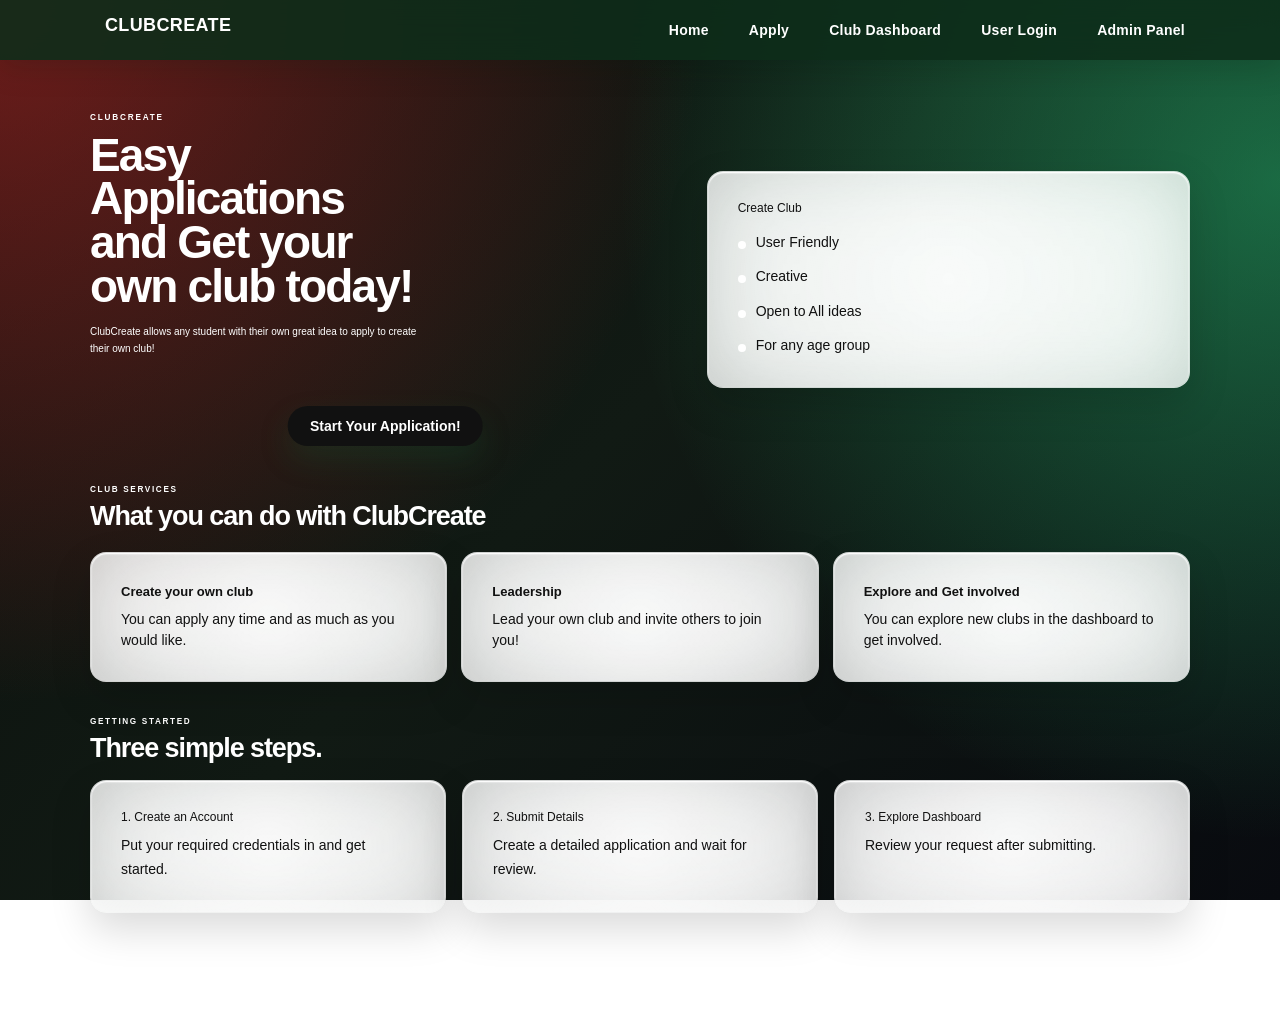
<file: index.html>
<!doctype html>
<html lang="en">
<head>
    <meta charset="utf-8">
    <meta name="viewport" content="width=device-width, initial-scale=1">
    <title>ClubCreate | Welcome</title>
    <link rel="manifest" href="manifest.json">
    <meta name="theme-color" content="#111111">
    <link rel="apple-touch-icon" href="icons/icon-192.png">
    <link rel="stylesheet" href="https://maxcdn.bootstrapcdn.com/bootstrap/3.4.0/css/bootstrap.min.css">
    <script src="https://ajax.googleapis.com/ajax/libs/jquery/3.4.1/jquery.min.js"></script>
    <script src="https://maxcdn.bootstrapcdn.com/bootstrap/3.4.0/js/bootstrap.min.js"></script>
    <link rel="stylesheet" href="https://cdnjs.cloudflare.com/ajax/libs/font-awesome/4.7.0/css/font-awesome.min.css">
    <link rel="stylesheet" href="style.css?v=6">
</head>
<body class="page-shell">
<nav class="navbar navbar-inverse navbar-fixed-top site-nav">
    <div class="page-container">
        <div class="navbar-header">
            <button type="button" class="navbar-toggle" data-toggle="collapse" data-target="#mynavbar">
                <span class="icon-bar"></span>
                <span class="icon-bar"></span>
                <span class="icon-bar"></span>
            </button>
            <a class="navbar-brand" href="index.html">ClubCreate</a>
        </div>
        <div class="collapse navbar-collapse" id="mynavbar">
            <ul class="nav navbar-nav navbar-right">
                <li><a href="index.html">Home</a></li>
                <li><a href="application.html">Apply</a></li>
                <li><a href="dashboard.html">Club Dashboard</a></li>
                <li><a href="userlogin.html">User Login</a></li>
                <li><a href="login.html">Admin Panel</a></li>
            </ul>
        </div>
    </div>
</nav>

<main class="page-container">
    <section class="hero">
        <div>
            <p class="hero-eyebrow">ClubCreate</p>
            <h1>Easy Applications and Get your own club today!</h1>
            <p class="lead-copy">ClubCreate allows any student with their own great idea to apply to create their own club!</p>
            <div class="hero-actions">
                <a class="btn btn-accent" href="application.html">Start Your Application!</a>
            </div>
        </div>

        <div class="summary-card">
            <h3>Create Club</h3>
            <ul class="story-list">
                <li>User Friendly</li>
                <li>Creative</li>
                <li>Open to All ideas</li>
                <li>For any age group</li>
            </ul>
        </div>
    </section>

    <section class="section" id="about">
        <div class="section-heading">
            <p class="section-kicker">Club Services</p>
            <h2 class="section-title">What you can do with ClubCreate</h2>
        </div>
        <div class="metric-strip">
            <div class="metric-card">
                <strong>Create your own club</strong>
                <span>You can apply any time and as much as you would like.</span>
            </div>
            <div class="metric-card">
                <strong>Leadership</strong>
                <span>Lead your own club and invite others to join you!</span>
            </div>
            <div class="metric-card">
                <strong>Explore and Get involved</strong>
                <span>You can explore new clubs in the dashboard to get involved.</span>
            </div>
        </div>
    </section>

    <section class="section">
        <div class="section-heading">
            <p class="section-kicker">Getting Started</p>
            <h2 class="section-title">Three simple steps.</h2>
        </div>
        <div class="contact-grid">
            <div class="contact-card">
                <h3>1. Create an Account</h3>
                <p>Put your required credentials in and get started.</p>
            </div>
            <div class="contact-card">
                <h3>2. Submit Details</h3>
                <p>Create a detailed application and wait for review.</p>
            </div>
            <div class="contact-card">
                <h3>3. Explore Dashboard</h3>
                <p>Review your request after submitting.</p>
            </div>
        </div>
    </section>
    
    <div class="footer-band">
        <strong>ClubCreate |</strong> KANJ NextGen
    </div>
</main>

<script>
    if ("serviceWorker" in navigator) {
        navigator.serviceWorker
            .register("service-worker.js", { updateViaCache: "none" })
            .then(registration => registration.update())
            .catch(() => {});
    }
</script>
</body>
</html>
</file>
<file: style.css>
:root {
    --bg-start: #0a0f0c !important;
    --bg-mid: #111a14 !important;
    --bg-end: #090b10 !important;
    --text: #ffffff !important;
    --primary: #ffffff !important;
}

* {
    box-sizing: border-box;
}

html {
    scroll-behavior: smooth;
}

body, body.page-shell {
    margin: 0;
    min-height: 100vh;
    color: #ffffff;
    font-family: "Segoe UI", "Trebuchet MS", sans-serif;
    background:
            radial-gradient(circle at top left, rgba(235, 45, 45, 0.45), transparent 45%),
            radial-gradient(circle at right 20%, rgba(45, 235, 140, 0.4), transparent 45%),
            linear-gradient(135deg, #0a0f0c 0%, #111a14 48%, #090b10 100%) !important;
    background-attachment: fixed !important;
}

.summary-card, .metric-card, .contact-card, .glass, form, .form-card, .form-grid {
    position: relative;
    z-index: 1;
    overflow: hidden;
    border-radius: 16px !important;
    background: rgba(255, 255, 255, 0.65) !important;
    border: 1px solid rgba(255, 255, 255, 0.45) !important;
    box-shadow: 0 16px 40px rgba(0, 0, 0, 0.15),
    inset 0 1px 2px rgba(255, 255, 255, 0.9) !important;
    padding: 30px !important;
    color: #111111 !important;
    -webkit-backdrop-filter: blur(40px) brightness(140%) saturate(120%) !important;
    backdrop-filter: blur(40px) brightness(140%) saturate(120%) !important;
}

.summary-card::before, .metric-card::before, .contact-card::before, .glass::before, form::before, .form-card::before, .form-grid::before {
    content: "";
    position: absolute;
    inset: 0;
    z-index: -1;
    border-radius: inherit;
    background: rgba(255, 255, 255, 0.2) !important;
    -webkit-backdrop-filter: blur(40px) brightness(140%) saturate(120%) !important;
    backdrop-filter: blur(40px) brightness(140%) saturate(120%) !important;
    box-shadow: inset 0 1px 1px rgba(255, 255, 255, 0.9);
}

.summary-card::after, .metric-card::after, .contact-card::after, .glass::after, form::after, .form-card::after, .form-grid::after {
    content: "";
    position: absolute;
    top: -65%;
    left: -65%;
    width: 230%;
    height: 230%;
    z-index: -1;
    pointer-events: none;
    background: radial-gradient(circle at 50% 50%, rgba(255, 255, 255, 0.75) 0%, rgba(255, 255, 255, 0.2) 40%, rgba(255, 255, 255, 0) 70%);
    animation: appleLiquidRefract 14s ease-in-out infinite alternate;
}

form input, form select, .form-card input, .form-card select, .form-grid input, .form-grid select {
    width: 100% !important;
    padding: 10px 14px !important;
    background: rgba(255, 255, 255, 0.85) !important;
    border: 1px solid rgba(0, 0, 0, 0.1) !important;
    color: #111111 !important;
    border-radius: 8px !important;
    box-shadow: inset 0 1px 2px rgba(0, 0, 0, 0.05) !important;
}

form textarea, .form-card textarea, .form-grid textarea {
    width: 100% !important;
    min-height: 100px !important;
    padding: 12px 14px !important;
    background: rgba(255, 255, 255, 0.85) !important;
    border: 1px solid rgba(0, 0, 0, 0.1) !important;
    color: #111111 !important;
    border-radius: 8px !important;
    box-shadow: inset 0 1px 2px rgba(0, 0, 0, 0.05) !important;
}

form select option, .form-card select option, .form-grid select option {
    background-color: #ffffff !important;
    color: #111111 !important;
}

form input::placeholder, form textarea::placeholder, .form-card input::placeholder, .form-card textarea::placeholder, .form-grid input::placeholder, .form-grid textarea::placeholder {
    color: #555555 !important;
}

.btn-accent {
    display: block !important;
    position: relative !important;
    left: 50% !important;
    transform: translateX(-50%) !important;
    width: max-content !important;
    max-width: max-content !important;
    height: auto !important;
    padding: 10px 22px !important;
    background: #111111 !important;
    color: #ffffff !important;
    border-radius: 99px !important;
    text-decoration: none !important;
    text-align: center !important;
    margin-top: 25px !important;
    border: none !important;
    font-weight: 600;
}

#signupButton, .btn-outline-accent {
    display: block !important;
    width: max-content !important;
    margin: 16px auto 0 auto !important;
    text-align: center !important;
    position: relative !important;
    transform: none !important;
}

.hero-eyebrow, .lead-copy, label {
    color: #ffffff !important;
}

h1 {
    color: #ffffff !important;
}

@keyframes appleLiquidRefract {
    0% { transform: translate(-5%, -8%) scale(1); }
    50% { transform: translate(3%, 5%) scale(1.05); }
    100% { transform: translate(-8%, 3%) scale(0.96); }
}

img {
    max-width: 100%;
    display: block;
}

a {
    color: inherit;
}

.page-shell {
    padding-top: 78px;
}

.site-nav.navbar-inverse {
    margin-bottom: 0;
    border: 0;
    background: rgba(13, 45, 26, 0.88);
    box-shadow: 0 8px 30px rgba(8, 23, 13, 0.18);
    backdrop-filter: blur(14px);
}

.site-nav .navbar-brand,
.site-nav .navbar-nav > li > a {
    color: #ffffff !important;
    font-weight: 700;
    letter-spacing: 0.02em;
}

.site-nav .navbar-brand {
    text-transform: uppercase;
}

.site-nav .navbar-nav > li > a {
    border-radius: 999px;
    margin: 10px 4px;
    padding: 10px 16px;
    transition: background 0.2s ease, color 0.2s ease;
}

.site-nav .navbar-nav > li > a:hover,
.site-nav .navbar-nav > li > a:focus {
    background: rgba(255, 255, 255, 0.12) !important;
    color: #ffffff !important;
}

.site-nav .navbar-toggle {
    border-color: rgba(255, 255, 255, 0.25);
}

.site-nav .navbar-toggle .icon-bar {
    background: #ffffff;
}

.page-container {
    width: min(1100px, calc(100% - 28px));
    margin: 0 auto;
}

.hero {
    display: grid;
    grid-template-columns: 1.1fr 0.9fr;
    gap: 26px;
    align-items: center;
    padding: 34px 0 14px;
}

.hero-eyebrow {
    margin: 0 0 10px;
    color: var(--primary-dark);
    font-size: 0.82rem;
    font-weight: 800;
    letter-spacing: 0.22em;
    text-transform: uppercase;
}

.hero h1,
.section-title {
    margin: 0;
    font-weight: 900;
    line-height: 0.95;
    letter-spacing: -0.04em;
}

.hero h1 {
    font-size: clamp(2.5rem, 4.8vw, 4.6rem);
    max-width: 13ch;
}

.lead-copy {
    margin: 16px 0 0;
    max-width: 62ch;
    color: var(--muted);
    font-size: 1rem;
    line-height: 1.65;
}

.hero-actions {
    display: flex;
    flex-wrap: wrap;
    gap: 12px;
    margin-top: 24px;
}

.btn-accent,
.btn-outline-accent,
.btn-primary {
    border: 0;
    border-radius: 999px;
    padding: 12px 20px;
    font-weight: 700;
    box-shadow: none;
    transition: transform 0.18s ease, box-shadow 0.18s ease, background 0.18s ease;
}

.btn-accent,
.btn-primary {
    color: #ffffff !important;
    background: linear-gradient(135deg, #1d7a46, #125f36);
    box-shadow: 0 14px 30px rgba(18, 95, 54, 0.24);
}

.btn-accent:hover,
.btn-primary:hover,
.btn-accent:focus,
.btn-primary:focus,
.btn-outline-accent:hover,
.btn-outline-accent:focus {
    transform: translateY(-1px);
}

.btn-outline-accent {
    color: var(--primary-dark) !important;
    background: rgba(255, 255, 255, 0.7);
    border: 1px solid rgba(22, 106, 61, 0.18);
}

.metric-strip {
    display: grid;
    grid-template-columns: repeat(3, minmax(0, 1fr));
    gap: 14px;
    margin-top: 22px;
}

.metric-card {
    padding: 18px 16px;
    border-radius: 20px;
    background: var(--surface);
    border: 1px solid var(--border);
    box-shadow: var(--shadow-soft);
}

.metric-card strong {
    display: block;
    font-size: 1.3rem;
}

.metric-card span {
    display: block;
    margin-top: 8px;
    color: var(--muted);
    line-height: 1.5;
}

.section {
    padding: 24px 0 10px;
}

.section-heading {
    display: flex;
    flex-direction: column;
    gap: 8px;
    margin-bottom: 18px;
}

.section-kicker {
    margin: 0;
    color: var(--primary-dark);
    font-size: 0.82rem;
    font-weight: 800;
    letter-spacing: 0.2em;
    text-transform: uppercase;
}

.section-title {
    font-size: clamp(1.7rem, 3vw, 2.7rem);
}

.section-copy {
    margin: 0;
    max-width: 68ch;
    color: var(--muted);
    line-height: 1.7;
}

.contact-grid {
    display: grid;
    grid-template-columns: repeat(auto-fit, minmax(220px, 1fr));
    gap: 16px;
}

.contact-card,
.form-card,
.summary-card {
    background: var(--surface);
    border: 1px solid var(--border);
    border-radius: 24px;
    box-shadow: var(--shadow-soft);
}

.contact-card {
    padding: 20px;
}

.contact-card h3,
.summary-card h3 {
    margin: 0 0 10px;
    font-size: 1.2rem;
}

.contact-card p,
.summary-card p,
.summary-card li {
    margin: 0;
    color: var(--muted);
    line-height: 1.7;
}

.story-list {
    display: grid;
    gap: 12px;
    margin: 16px 0 0;
    padding: 0;
    list-style: none;
}

.story-list li {
    position: relative;
    padding-left: 18px;
    color: var(--muted);
    line-height: 1.6;
}

.story-list li::before {
    content: "";
    position: absolute;
    left: 0;
    top: 0.7em;
    width: 8px;
    height: 8px;
    border-radius: 50%;
    background: var(--primary);
}

.form-shell {
    padding: 22px 0 16px;
}

.form-card {
    padding: 22px;
}

.form-grid {
    display: grid;
    grid-template-columns: repeat(2, minmax(0, 1fr));
    gap: 16px;
}

.form-group {
    margin-bottom: 16px;
}

.form-group label {
    display: block;
    margin-bottom: 8px;
    font-weight: 700;
    color: var(--text);
}

.form-control,
textarea {
    width: 100%;
    height: auto;
    padding: 13px 16px;
    border-radius: 16px;
    border: 1px solid rgba(23, 48, 31, 0.14);
    background: rgba(255, 255, 255, 0.95);
    color: var(--text);
    box-shadow: none;
}

textarea {
    min-height: 130px;
    resize: vertical;
}

.form-help {
    margin-top: 8px;
    color: var(--muted);
    font-size: 0.94rem;
    line-height: 1.5;
}

.message-line {
    min-height: 22px;
    margin-top: 12px;
    color: var(--primary-dark);
    font-weight: 700;
}

.message-line.message-error {
    color: #b42318;
}

.message-line.message-success {
    color: #067647;
}

.summary-card {
    padding: 22px;
}

.applications-toolbar {
    display: flex;
    flex-wrap: wrap;
    gap: 12px;
    margin-top: 16px;
}

.applications-board {
    display: grid;
    gap: 14px;
}

.admin-stats {
    display: grid;
    grid-template-columns: repeat(auto-fit, minmax(160px, 1fr));
    gap: 12px;
    margin-top: 18px;
}

.admin-stat {
    padding: 16px;
    border-radius: 18px;
    background: rgba(255, 255, 255, 0.92);
    border: 1px solid var(--border);
    box-shadow: var(--shadow-soft);
}

.admin-stat strong {
    display: block;
    margin-bottom: 6px;
    font-size: 1.4rem;
}

.admin-stat span {
    color: var(--muted);
    line-height: 1.5;
}

.admin-controls {
    display: flex;
    flex-wrap: wrap;
    gap: 12px;
    align-items: center;
}

.admin-controls .form-control {
    flex: 1 1 280px;
}

.admin-meta {
    display: flex;
    flex-wrap: wrap;
    gap: 10px;
    margin-top: 12px;
}

.admin-meta-item {
    padding: 6px 10px;
    border-radius: 999px;
    background: rgba(22, 106, 61, 0.08);
    color: var(--primary-dark);
    font-size: 0.9rem;
    font-weight: 700;
}

.admin-meta-item.message-error {
    background: rgba(180, 35, 24, 0.1);
    color: #b42318;
}

.admin-meta-item.message-success {
    background: rgba(6, 118, 71, 0.1);
    color: #067647;
}

.admin-actions {
    display: flex;
    flex-wrap: wrap;
    gap: 10px;
    margin-top: 14px;
}

.application-card {
    padding: 18px;
    border-radius: 22px;
    background: rgba(255, 255, 255, 0.9);
    border: 1px solid var(--border);
    box-shadow: var(--shadow-soft);
    margin-top: 14px;
}

.application-card-header {
    display: flex;
    justify-content: space-between;
    gap: 16px;
    align-items: flex-start;
    margin-bottom: 12px;
}

.application-card-header h3 {
    margin: 0;
    font-size: 1.15rem;
    font-weight: 800;
}

.application-card-kicker {
    margin: 0 0 6px;
    color: var(--muted);
    font-size: 0.9rem;
    font-weight: 700;
    text-transform: uppercase;
    letter-spacing: 0.04em;
}

.application-card-body {
    display: grid;
    gap: 12px;
    margin-top: 14px;
}

.application-entry {
    padding: 18px;
    border-radius: 22px;
    background: rgba(255, 255, 255, 0.9);
    border: 1px solid var(--border);
    box-shadow: var(--shadow-soft);
}

.application-entry-header {
    display: flex;
    justify-content: space-between;
    gap: 16px;
    align-items: flex-start;
    margin-bottom: 14px;
}

.application-entry-title {
    margin: 0;
    font-size: 1.1rem;
    font-weight: 800;
}

.application-entry-time {
    color: var(--muted);
    font-size: 0.88rem;
    white-space: nowrap;
}

.application-status {
    display: inline-flex;
    align-items: center;
    min-height: 32px;
    padding: 0 12px;
    border-radius: 999px;
    background: rgba(22, 106, 61, 0.08);
    color: var(--primary-dark);
    font-size: 0.9rem;
    font-weight: 700;
    text-transform: capitalize;
}

.application-status.status-pending {
    background: rgba(180, 120, 24, 0.12);
    color: #8a5a00;
}

.application-status.status-approved {
    background: rgba(6, 118, 71, 0.12);
    color: #067647;
}

.application-status.status-rejected {
    background: rgba(180, 35, 24, 0.1);
    color: #b42318;
}

.empty-state {
    padding: 22px;
    border-radius: 20px;
    background: rgba(255, 255, 255, 0.7);
    border: 1px dashed rgba(23, 48, 31, 0.18);
    color: var(--muted);
}

.summary-list {
    display: grid;
    gap: 10px;
    margin: 14px 0 0;
    padding: 0;
    list-style: none;
}

.summary-item {
    display: flex;
    justify-content: space-between;
    gap: 14px;
    padding: 12px 0;
    border-bottom: 1px solid rgba(23, 48, 31, 0.1);
}

.summary-item:last-child {
    border-bottom: 0;
}

.summary-label {
    color: var(--muted);
}

.summary-value {
    text-align: right;
    font-weight: 700;
}

.footer-band {
    padding: 38px 0 48px;
    text-align: center;
    color: var(--muted);
}

.footer-band strong {
    color: var(--text);
}

@media (max-width: 991px) {
    .hero {
        grid-template-columns: 1fr;
    }

    .metric-strip {
        grid-template-columns: 1fr;
    }
}

@media (max-width: 767px) {
    .page-shell {
        padding-top: 70px;
    }

    .page-container {
        width: min(100% - 18px, 1100px);
    }

    .form-grid {
        grid-template-columns: 1fr;
    }

    .site-nav .navbar-nav {
        margin: 8px 0 0;
        padding-bottom: 10px;
        background: rgba(9, 30, 18, 0.96);
        border-radius: 18px;
    }

    .site-nav .navbar-nav > li > a {
        margin: 4px 8px;
    }

    .application-entry-header {
        flex-direction: column;
    }

    .admin-controls {
        flex-direction: column;
        align-items: stretch;
    }
}
</file>
